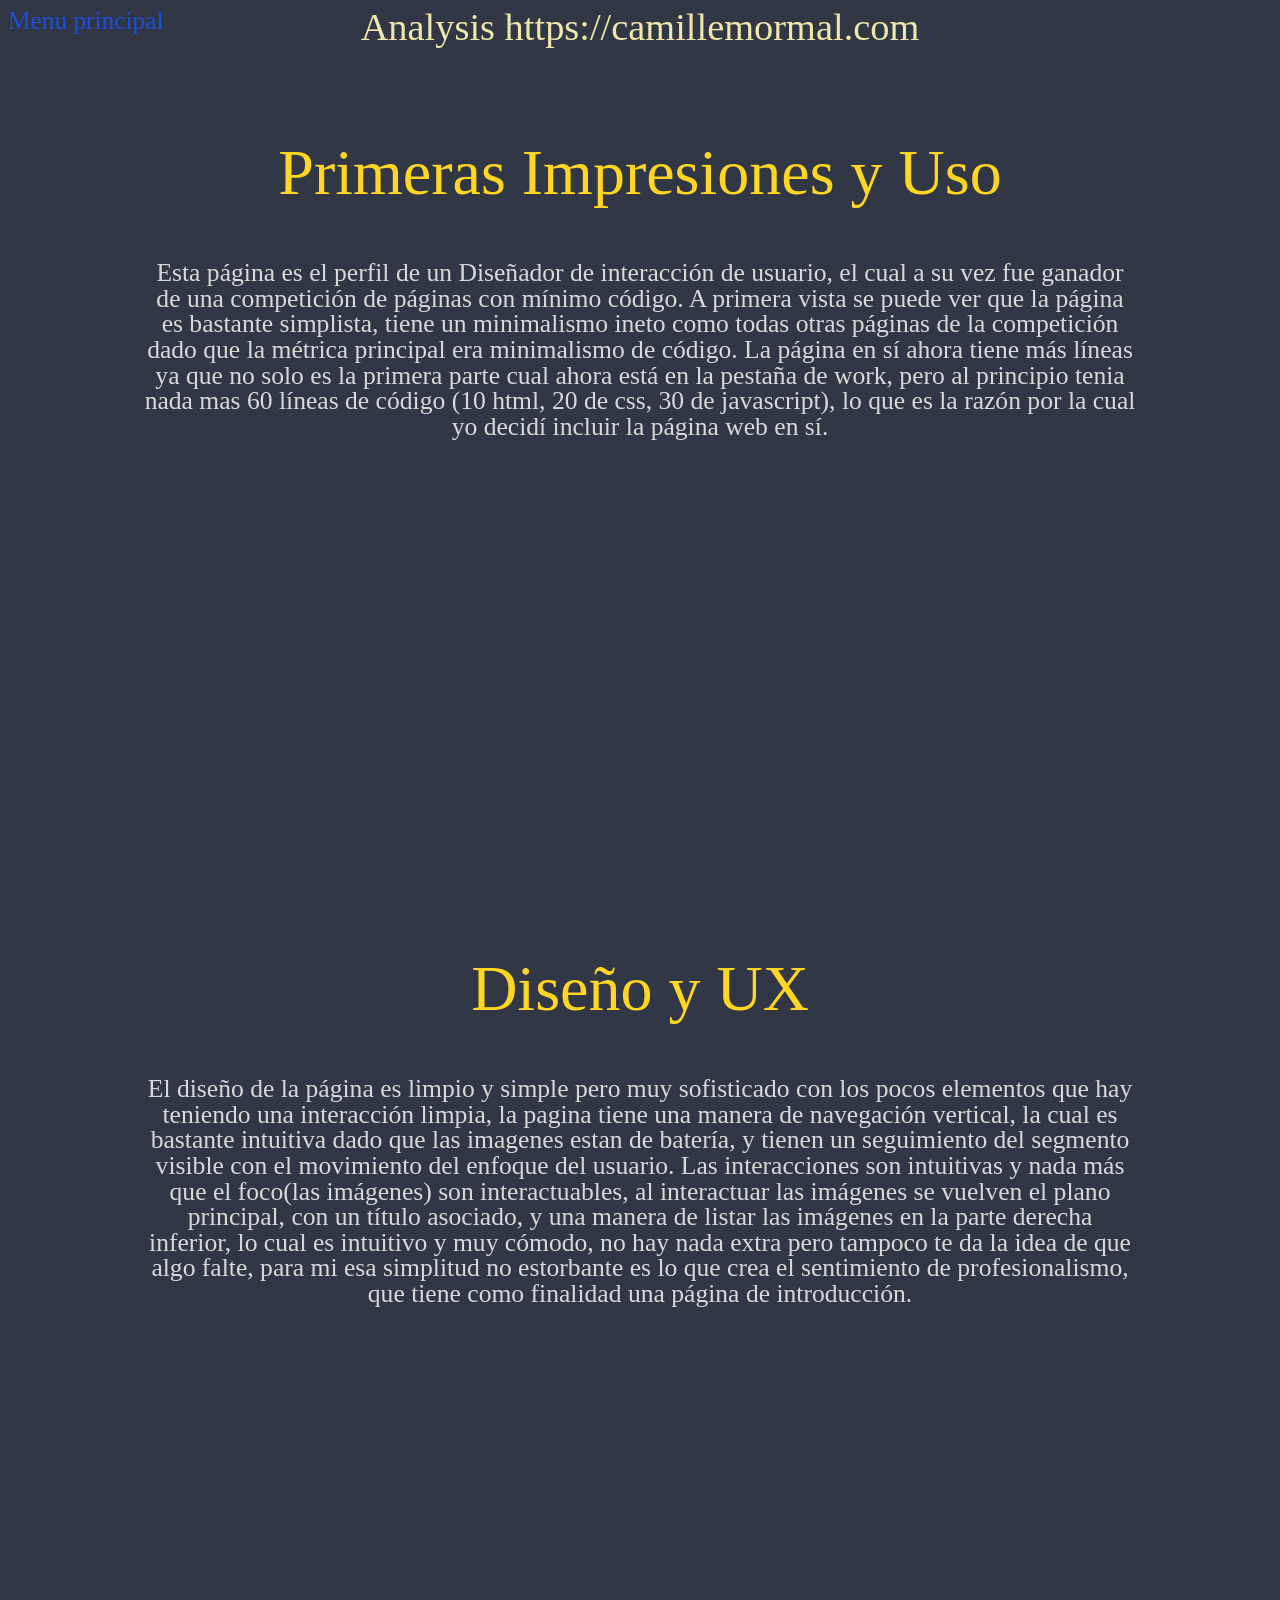
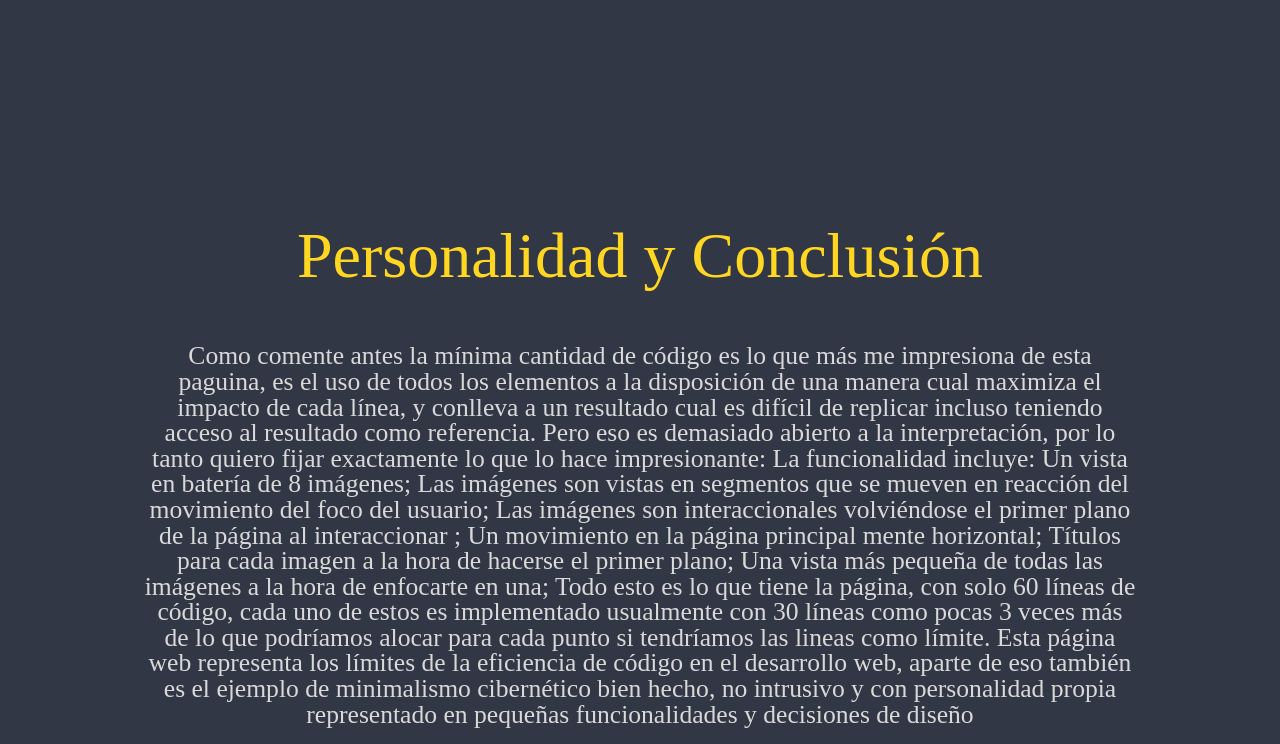
<file: student-project-template/webpage1_analysis.html>
<!DOCTYPE html>
<html lang="en">
<head>
    <meta charset="UTF-8">
    <title>Analysis https://camillemormal.com</title>
    <link rel="stylesheet" href="assets/css/Part1/styles2.css">
    <script src="assets/js/slide_show.js" defer></script>
</head>
<body>
<div class="analysis-title">
    <h1 class="analysis-title">Analysis https://camillemormal.com</h1>
</div>

<a href="index.html" class="analysis-return">
    <h3 > Menu principal</h3>
</a>
<div id="analysis-slides" data-current-slide="0" data-transition-amount="105">
    <div class="slide">
        <h2 class="slide-title">Primeras Impresiones y Uso</h2>
        <h4 class="slide-content">
            Esta página es el perfil de un Diseñador de interacción de usuario, el cual a su vez fue ganador de una competición de páginas con mínimo código.
            A primera vista se puede ver que la página es bastante simplista, tiene un minimalismo ineto como todas otras páginas de la competición dado que la métrica principal era minimalismo de código.

            La página en sí ahora tiene más líneas ya que  no solo es la primera parte cual ahora está en la pestaña de work, pero al principio tenia nada mas 60 líneas de código (10 html, 20 de css, 30 de javascript), lo que es la razón por la cual yo decidí incluir la página web en sí.

        </h4>


    </div>
    <div class="slide">
        <h2 class="slide-title">Diseño y UX</h2>
        <h4 class="slide-content"> El diseño de la página es limpio y simple pero muy sofisticado con los pocos elementos que hay teniendo una interacción limpia, la pagina tiene una manera de navegación vertical, la cual es bastante intuitiva dado que las imagenes estan de batería, y tienen un seguimiento del segmento visible con el movimiento del enfoque del usuario.

            Las interacciones son intuitivas y nada más que el foco(las imágenes) son interactuables, al interactuar las imágenes se vuelven el plano principal, con un título asociado, y una manera de listar las imágenes en la parte derecha inferior, lo cual es intuitivo y muy cómodo, no hay nada extra pero tampoco te da la idea de que algo falte, para mi esa simplitud no estorbante es lo que crea el sentimiento de profesionalismo, que tiene como finalidad una página de introducción.
        </h4>

    </div>
    <div class="slide">
        <h2 class="slide-title">Personalidad y Conclusión</h2>
        <h4 class="slide-content">Como comente antes la mínima cantidad de código es lo que más me impresiona de esta paguina, es el uso de todos los elementos a la disposición de una manera cual maximiza el impacto de cada línea, y conlleva a un resultado cual es difícil de replicar incluso teniendo acceso al resultado como referencia.

            Pero eso es demasiado abierto a la interpretación, por lo tanto quiero fijar exactamente lo que lo hace impresionante:
            La funcionalidad incluye:
            Un vista en batería de 8 imágenes;
            Las imágenes son vistas en segmentos que se mueven en reacción del movimiento del foco del usuario;
            Las imágenes son interaccionales volviéndose el primer plano de la página al interaccionar ;
            Un movimiento en la página principal mente horizontal;
            Títulos para cada imagen a la hora de hacerse el primer plano;
            Una vista más pequeña de todas las imágenes a la hora de enfocarte en una;

            Todo esto es lo que tiene la página, con solo 60 líneas de código, cada uno de estos es implementado usualmente con 30 líneas como pocas 3 veces más de lo que podríamos alocar para cada punto si tendríamos las lineas como límite.

            Esta página web representa los límites de la eficiencia de código en el desarrollo web, aparte de eso también es el ejemplo de minimalismo cibernético bien hecho, no intrusivo y con personalidad propia representado en pequeñas funcionalidades y decisiones de diseño
        </h4>
    </div>
</div>

</body>
</html>
</file>
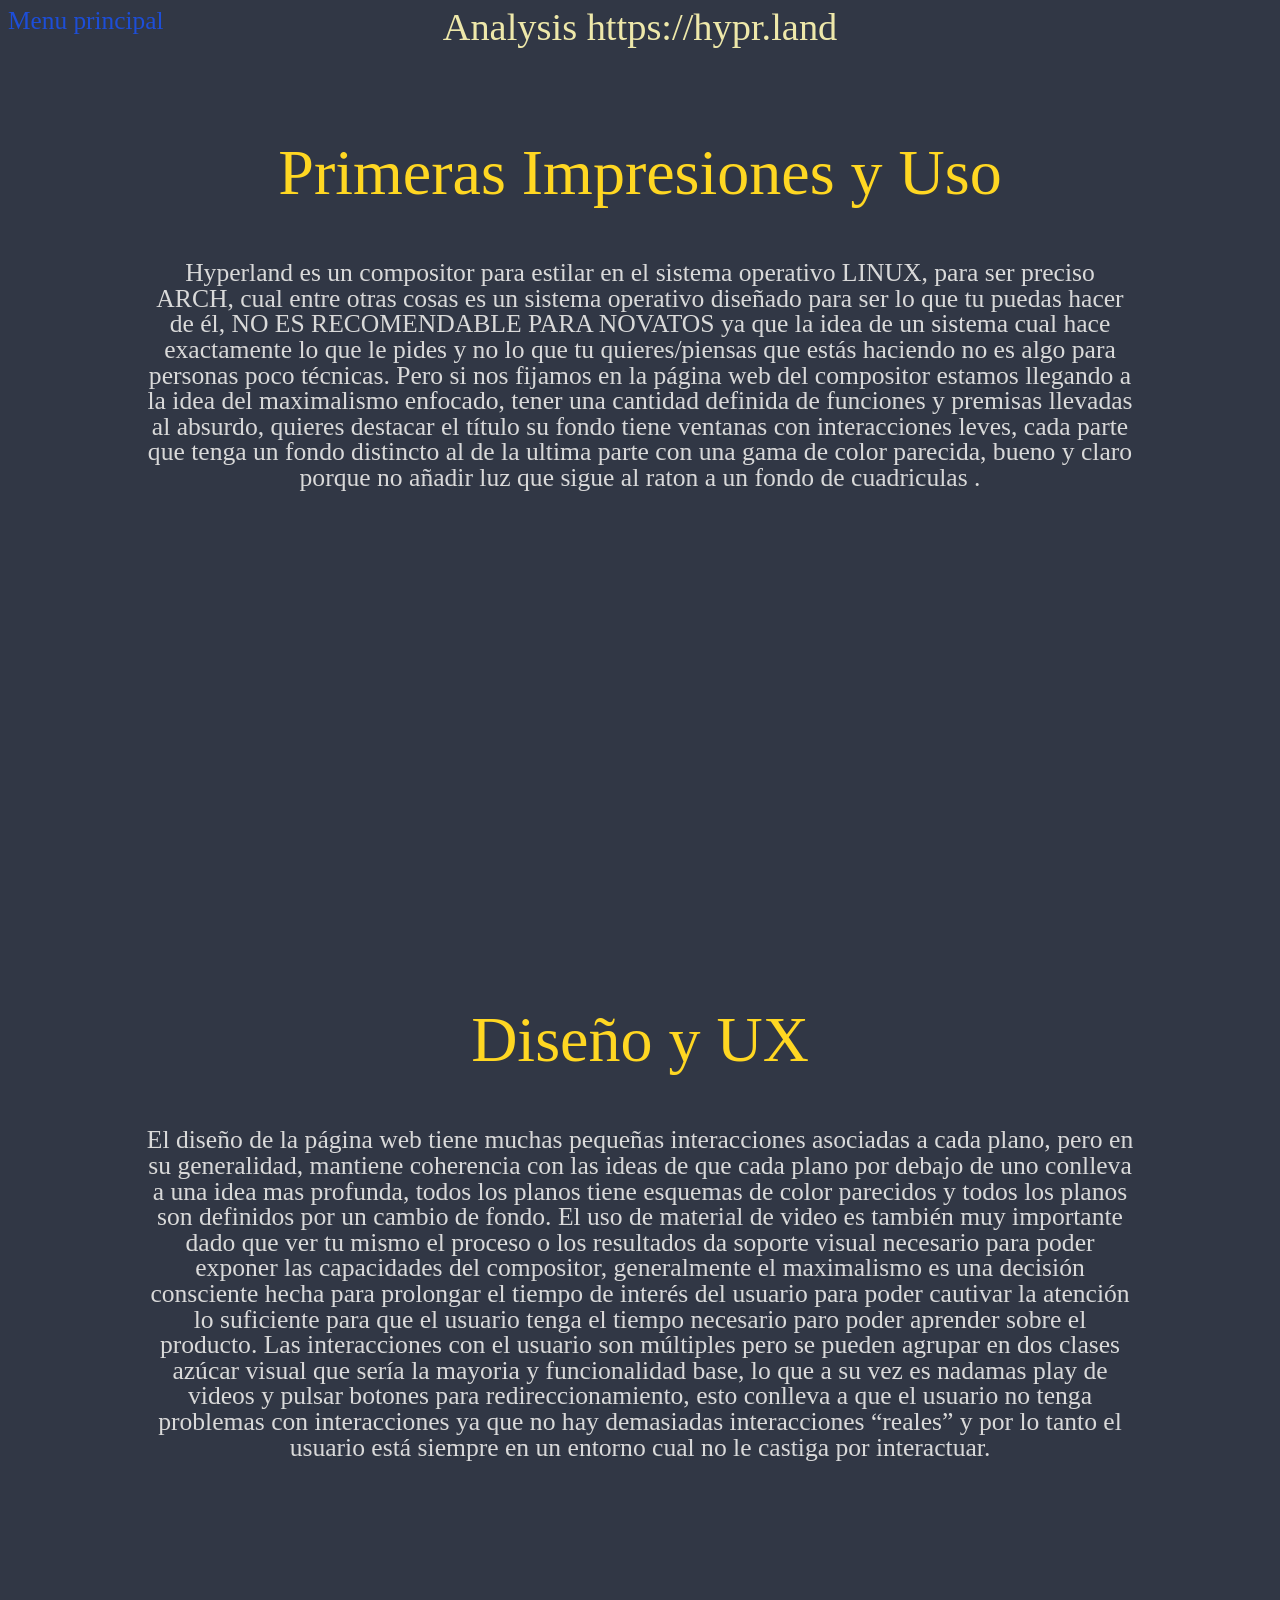
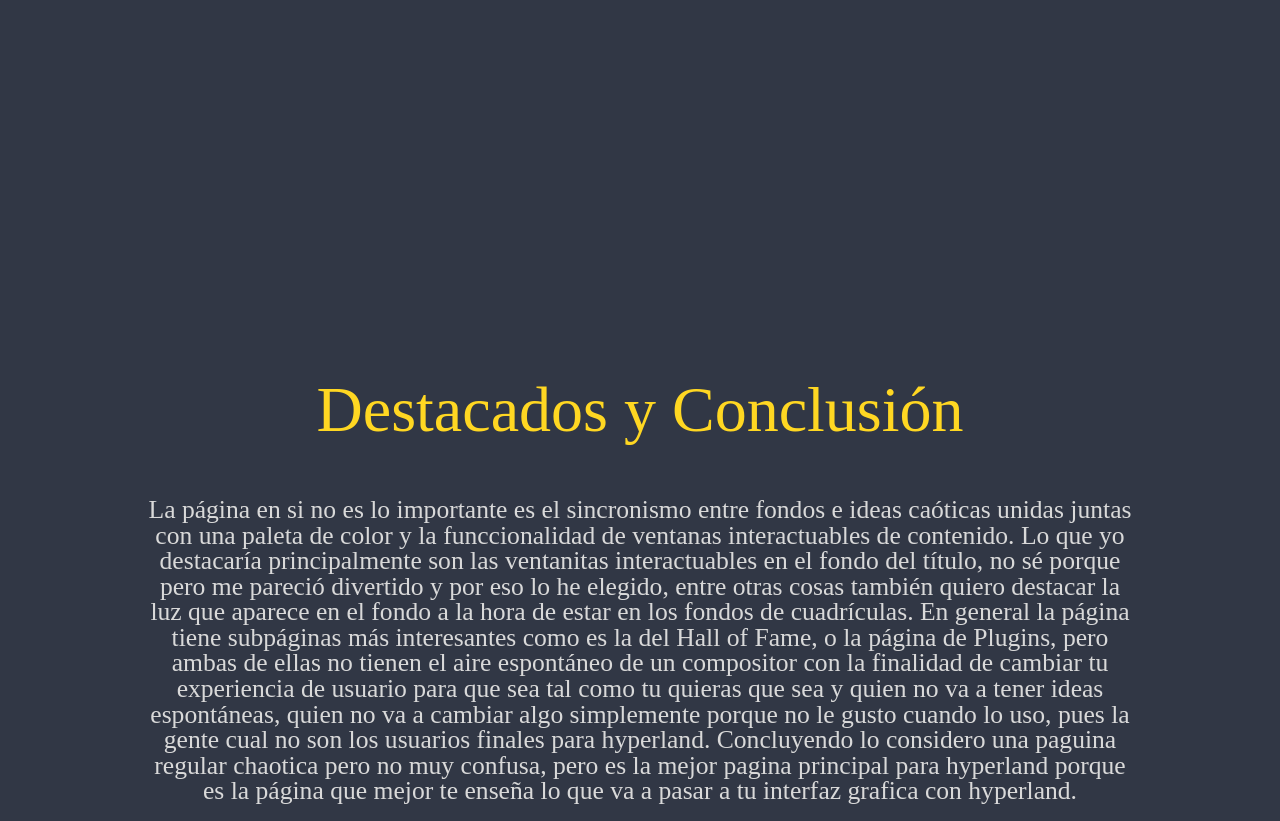
<file: student-project-template/webpage2_analysis.html>
<!DOCTYPE html>
<html lang="en">
<head>
    <meta charset="UTF-8">
    <title>Analysis https://hypr.land</title>
    <link rel="stylesheet" href="assets/css/Part1/styles2.css">
    <script src="assets/js/slide_show.js" defer></script>
</head>
<body>

<h1 class="analysis-title">Analysis https://hypr.land</h1>
<a href="index.html"  class="analysis-return">
    <h3> Menu principal</h3>
</a>

<div id="analysis-slides" data-current-slide="0" data-transition-amount="112">
    <div class="slide">
        <h2 class="slide-title">Primeras Impresiones y Uso</h2>
        <h4 class="slide-content">Hyperland es un compositor para estilar en el sistema operativo LINUX, para ser preciso ARCH, cual entre otras cosas es un sistema operativo diseñado para ser lo que tu puedas hacer de él, NO ES RECOMENDABLE PARA NOVATOS ya que la idea de un sistema cual hace exactamente lo que le pides y no lo que tu quieres/piensas que estás haciendo no es algo para personas poco técnicas.

            Pero si nos fijamos en la página web del compositor estamos llegando a la idea del maximalismo enfocado, tener una cantidad definida de funciones y premisas llevadas al absurdo, quieres destacar el título su fondo tiene ventanas con interacciones leves, cada parte que tenga un fondo distincto al de la ultima parte con una gama de color parecida, bueno y claro porque no añadir luz que sigue al raton a un fondo de cuadriculas .
        </h4>
    </div>

    <div class="slide">
        <h2 class="slide-title">Diseño y UX</h2>
        <h4 class="slide-content">
            El diseño de la página web tiene muchas pequeñas interacciones asociadas a cada plano, pero en su generalidad, mantiene coherencia con las ideas de que cada plano por debajo de uno conlleva a una idea mas profunda, todos los planos tiene esquemas de color parecidos y todos los planos son definidos por un cambio de fondo.

            El uso de material de video es también muy importante dado que ver tu mismo el proceso o los resultados da soporte visual necesario para poder exponer las capacidades del compositor, generalmente el maximalismo es una decisión consciente hecha para prolongar el tiempo de interés del usuario para poder cautivar la atención lo suficiente para que el usuario tenga el tiempo necesario paro poder aprender sobre el producto.

            Las interacciones con el usuario son múltiples pero se pueden agrupar en dos clases azúcar visual que sería la mayoria y funcionalidad base, lo que a su vez es nadamas play de videos y pulsar botones para redireccionamiento, esto conlleva a que el usuario no tenga problemas con interacciones ya que no hay demasiadas interacciones “reales” y por lo tanto el usuario está siempre en un entorno cual no le castiga por interactuar.
        </h4>
    </div>

    <div class="slide">
        <h2 class="slide-title">Destacados y Conclusión</h2>
        <h4 class="slide-content">La página en si no es lo importante es el sincronismo entre fondos e ideas caóticas unidas juntas con una paleta de color y la funccionalidad de ventanas interactuables de contenido. Lo que yo destacaría principalmente son las ventanitas interactuables en el fondo del título, no sé porque pero me pareció divertido y por eso lo he elegido, entre otras cosas también quiero destacar la luz que aparece en el fondo a la hora de estar en los fondos de cuadrículas.

            En general la página tiene subpáginas más interesantes como es la del Hall of Fame, o la página de Plugins, pero ambas de ellas no tienen el aire espontáneo de un compositor con la finalidad de cambiar tu experiencia de usuario para que sea tal como tu quieras que sea y quien no va a tener ideas espontáneas, quien no va a cambiar algo simplemente porque no le gusto cuando lo uso, pues la gente cual no son los usuarios finales para hyperland.

            Concluyendo lo considero una paguina regular chaotica pero no muy confusa, pero es la mejor pagina principal para hyperland porque es la página que mejor te enseña lo que va a pasar a tu interfaz grafica con hyperland.
        </h4>
    </div>
</div>

</body>
</html>
</file>
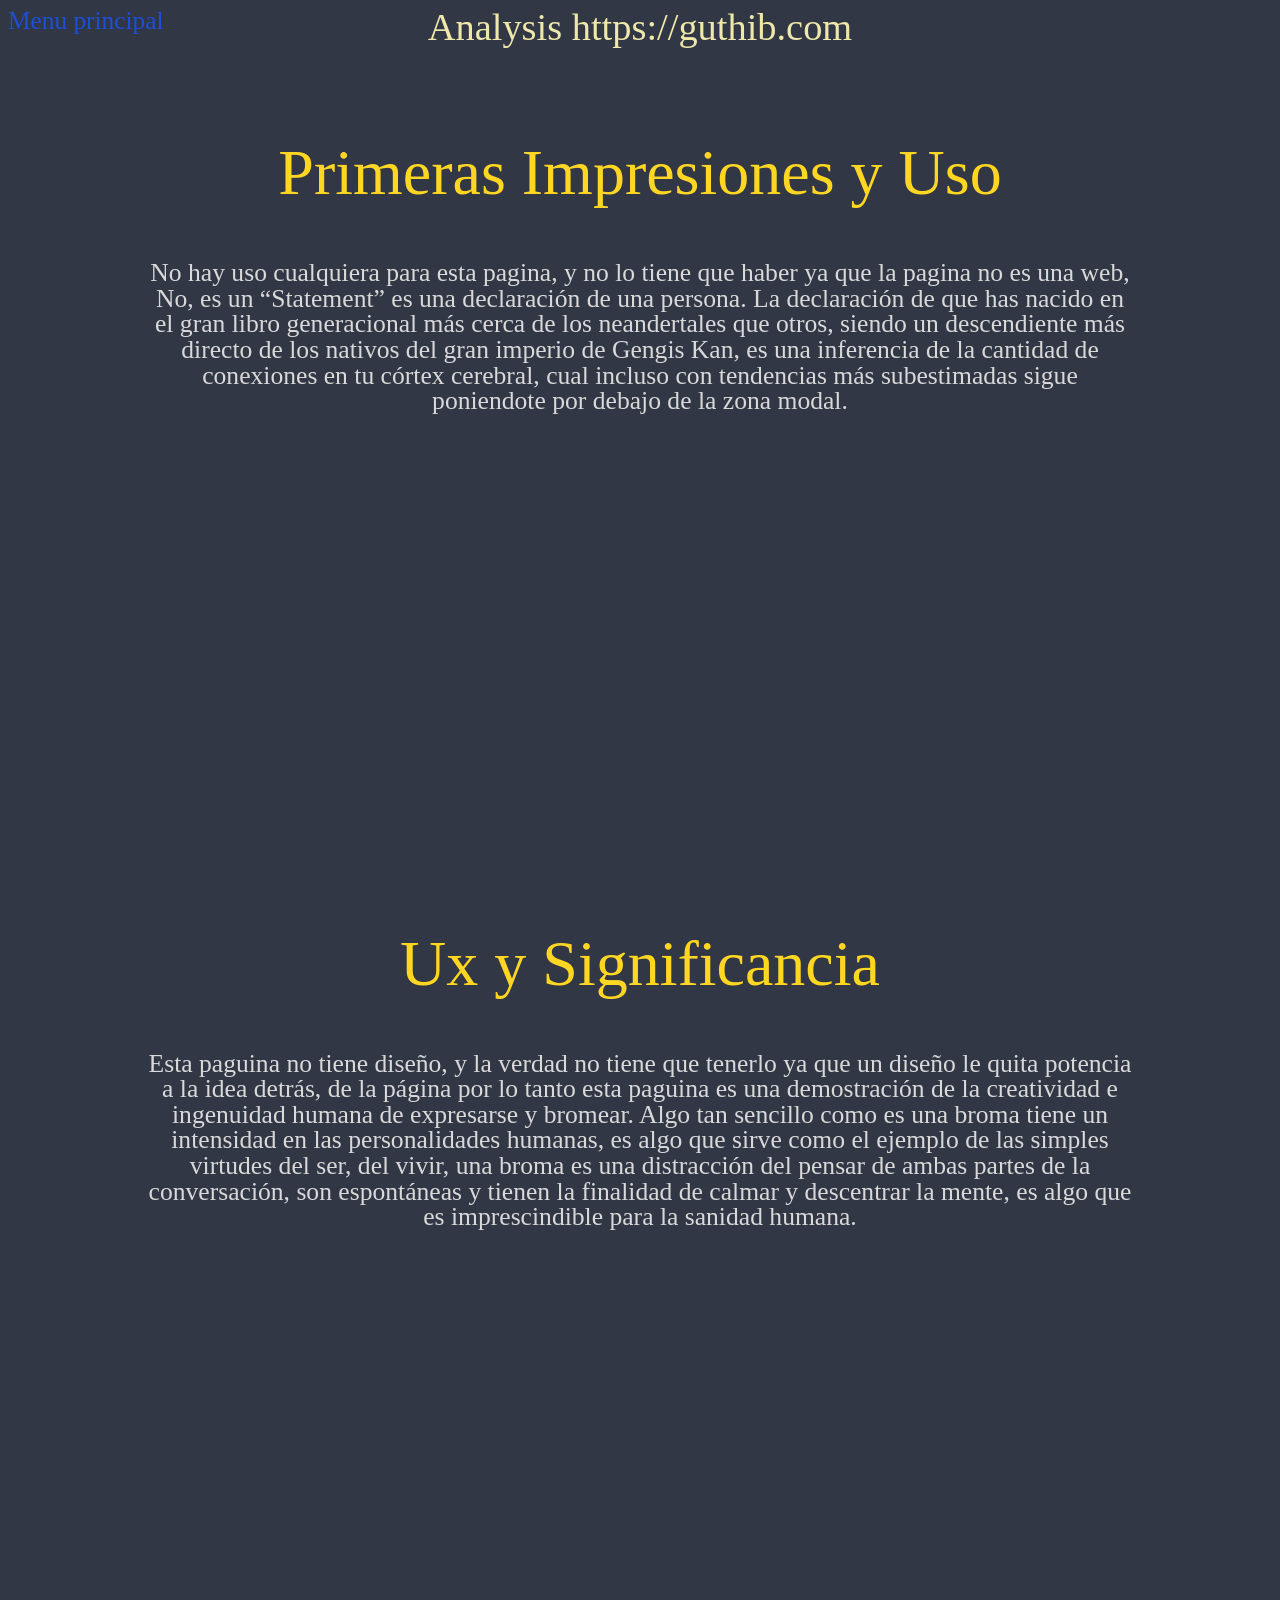
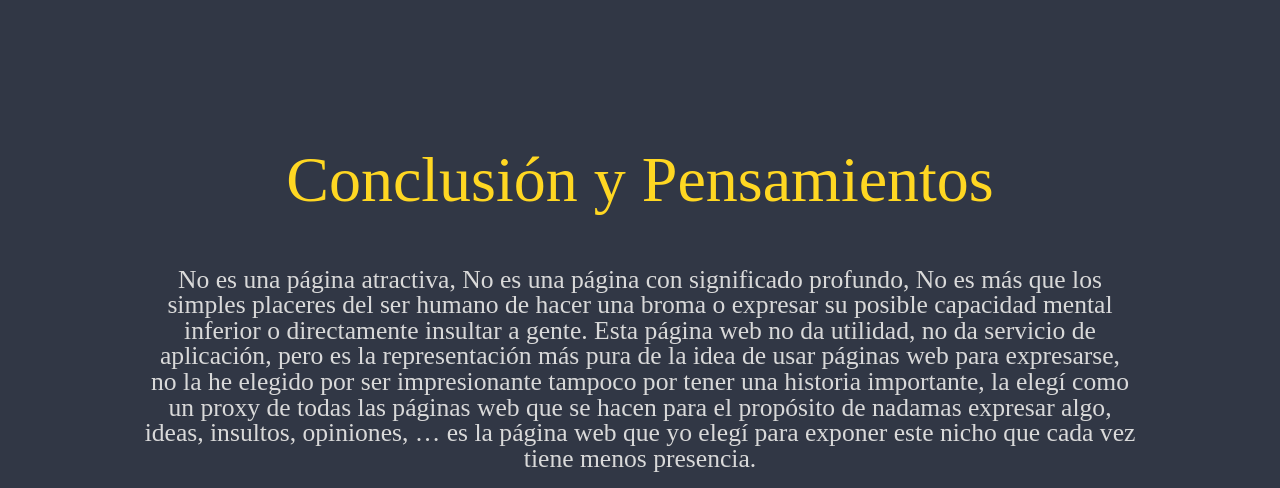
<file: student-project-template/webpage3_analysis.html>
<!DOCTYPE html>
<html lang="en">
<head>
    <meta charset="UTF-8">
    <title>Analysis https://guthib.com</title>
    <link rel="stylesheet" href="assets/css/Part1/styles2.css">
    <script src="assets/js/slide_show.js" defer></script>
</head>
<body>
<h1 class="analysis-title">Analysis https://guthib.com</h1>
<a href="index.html"  class="analysis-return">
    <h3> Menu principal</h3>
</a>
<div id="analysis-slides" data-current-slide="0" data-transition-amount="95">
    <div class="slide">
        <h2 class="slide-title">Primeras Impresiones y Uso</h2>
        <h4 class="slide-content">No hay uso cualquiera para esta pagina, y no lo tiene que haber ya que la pagina no es una web, No, es un “Statement” es una declaración de una persona. La declaración de que has nacido en el gran libro generacional más cerca de los neandertales que otros, siendo un descendiente más directo de los nativos del gran imperio de Gengis Kan, es una inferencia de la cantidad de conexiones en tu córtex cerebral, cual incluso con tendencias más subestimadas sigue poniendote por debajo de la zona modal.
        </h4>
    </div>

    <div class="slide">
        <h2 class="slide-title">Ux y Significancia</h2>
        <h4 class="slide-content">Esta paguina no tiene diseño, y la verdad no tiene que tenerlo ya que un diseño le quita potencia a la idea detrás, de la página por lo tanto esta paguina es una demostración de la creatividad e ingenuidad humana de expresarse y bromear.

            Algo tan sencillo como es una broma tiene un intensidad en las personalidades humanas, es algo que sirve como el ejemplo de las simples virtudes del ser, del vivir, una broma es una distracción del pensar de ambas partes de la conversación, son espontáneas y tienen la finalidad de calmar y descentrar la mente, es algo que es imprescindible para la sanidad humana.
        </h4>
    </div>

    <div class="slide">
        <h2 class="slide-title">Conclusión y Pensamientos
        </h2>
        <h4 class="slide-content">No es una página atractiva, No es una página con significado profundo, No es más que los simples placeres del ser humano de hacer una broma o expresar su posible capacidad mental inferior o directamente insultar a gente.
            Esta página web no da utilidad, no da servicio de aplicación, pero es la representación más pura de la idea de usar páginas web para expresarse, no la he elegido por ser impresionante tampoco por tener una historia importante, la elegí como un proxy de todas las páginas web que se hacen para el propósito de nadamas expresar algo, ideas, insultos, opiniones, … es la página web que yo elegí para exponer este nicho que cada vez tiene menos presencia.
        </h4>
    </div>
</div>

</body>
</html>
</file>
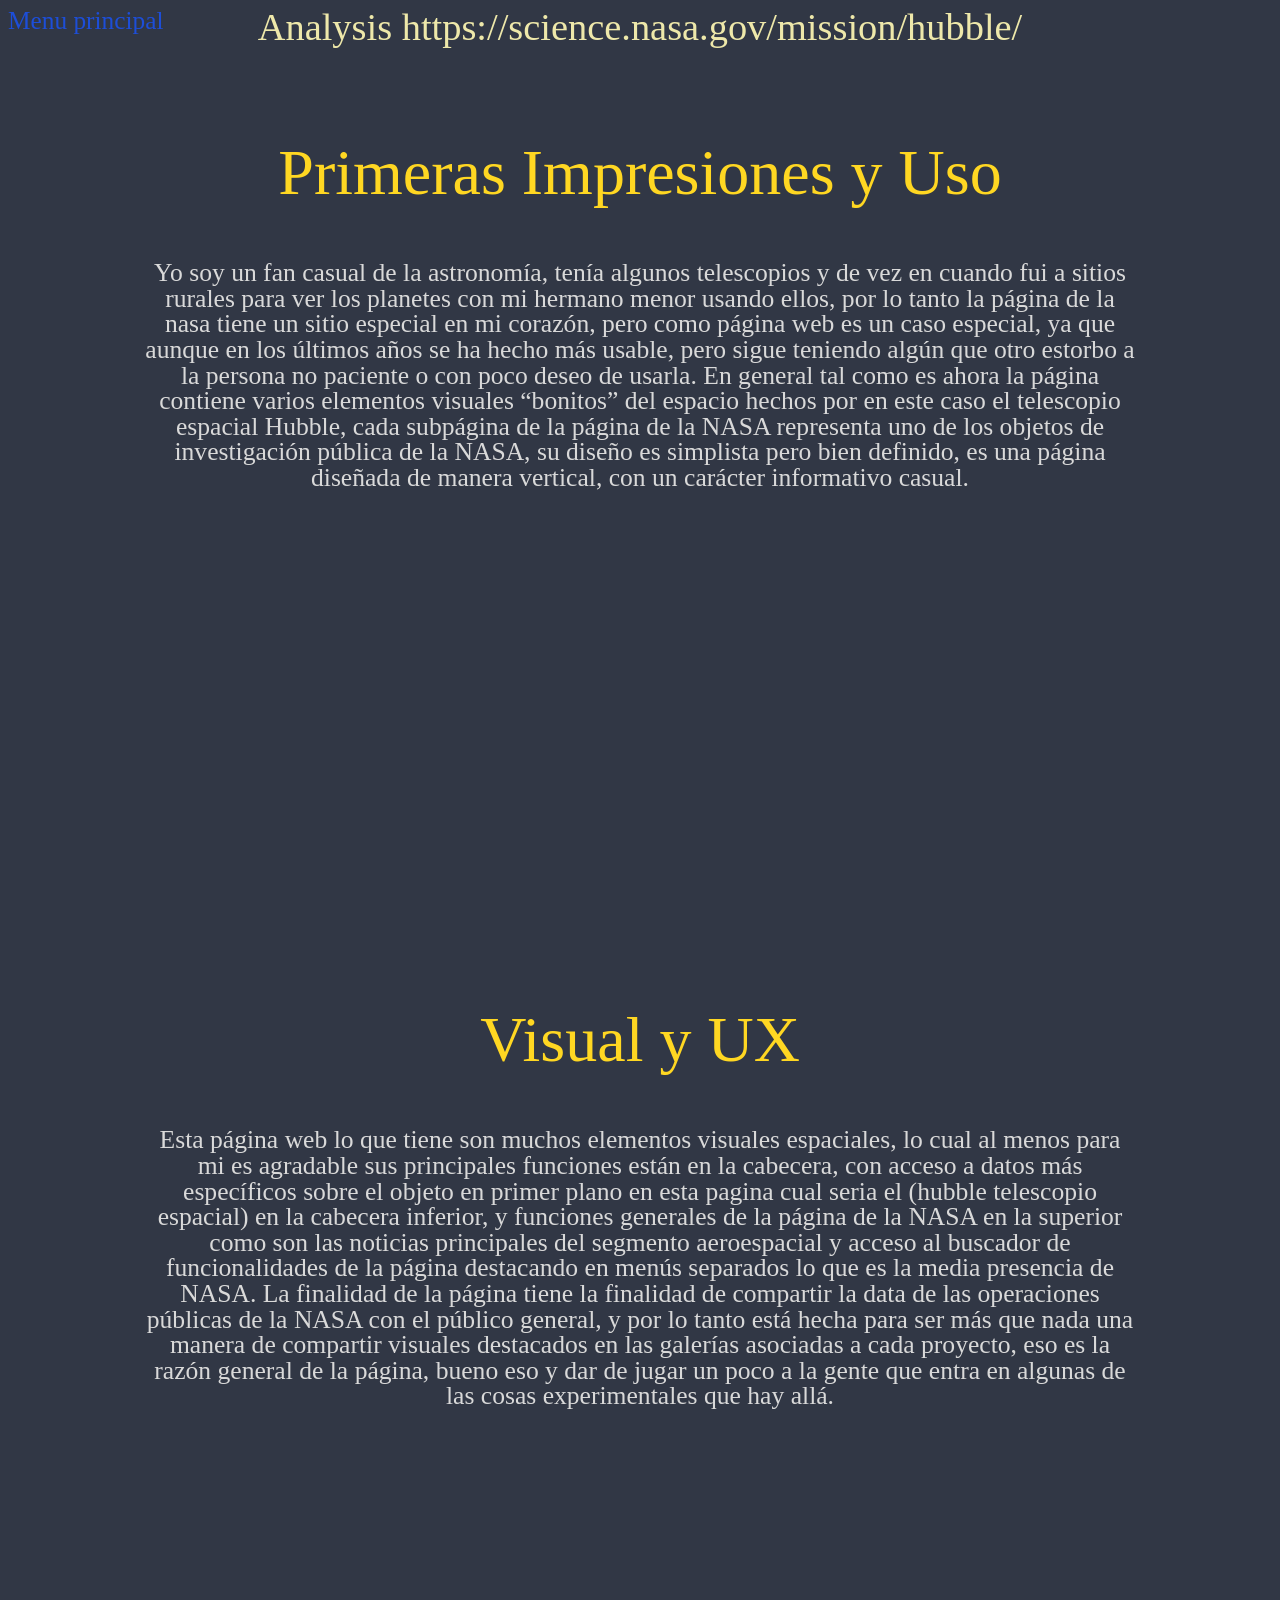
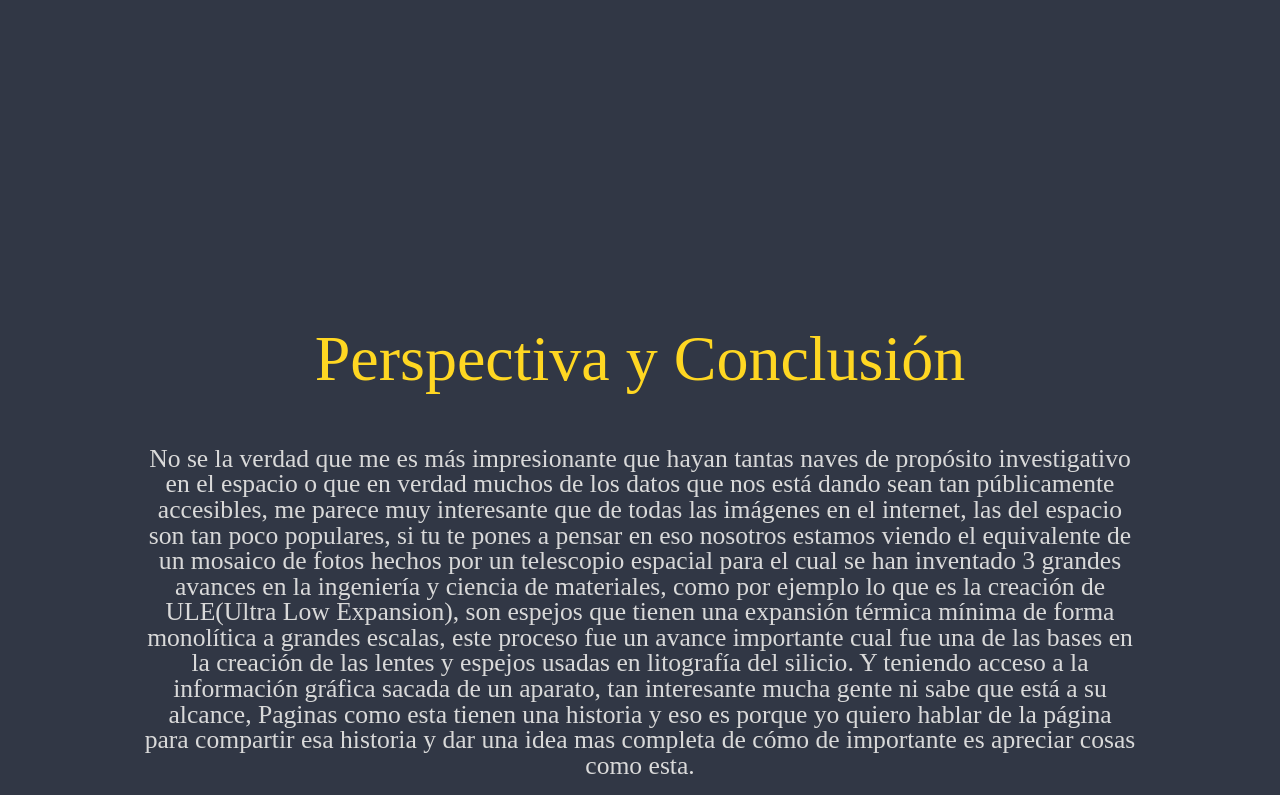
<file: student-project-template/webpage4_analysis.html>
<!DOCTYPE html>
<html lang="en">
<head>
    <meta charset="UTF-8">
    <title>Analysis https://science.nasa.gov/mission/hubble/</title>
    <link rel="stylesheet" href="assets/css/Part1/styles2.css">
    <script src="assets/js/slide_show.js" defer></script>
</head>
<body>
<h1 class="analysis-title">Analysis https://science.nasa.gov/mission/hubble/</h1>
<a href="index.html" class="analysis-return">
    <h3> Menu principal</h3>
</a>

<div id="analysis-slides" data-current-slide="0" data-transition-amount="110">
    <div class="slide">
        <h2 class="slide-title">Primeras Impresiones y Uso</h2>
        <h4 class="slide-content">Yo soy un fan casual de la astronomía, tenía algunos telescopios y de vez en cuando fui a sitios rurales para ver los planetes con mi hermano menor usando ellos,  por lo tanto la página de la nasa tiene un sitio especial en mi corazón, pero como página web es un caso especial, ya que aunque en los últimos años se ha hecho más usable, pero sigue teniendo algún que otro estorbo a la persona no paciente o con poco deseo de usarla.

            En general tal como es ahora la página contiene varios elementos visuales “bonitos” del espacio hechos por en este caso el telescopio espacial Hubble, cada subpágina de la página de la NASA representa uno de los objetos de investigación pública de la NASA, su diseño es simplista pero bien definido, es una página diseñada de manera vertical, con un carácter informativo casual.
        </h4>
    </div>

    <div class="slide">
        <h2 class="slide-title">Visual y UX</h2>
        <h4 class="slide-content">Esta página web lo que tiene son muchos elementos visuales espaciales, lo cual al menos para mi es agradable sus principales funciones están en la cabecera, con acceso a datos más específicos sobre el objeto en primer plano en esta pagina cual seria el (hubble telescopio espacial) en la cabecera inferior, y funciones generales de la página de la NASA en la superior como son las noticias principales del segmento aeroespacial y acceso al buscador de funcionalidades de la página destacando en menús separados lo que es la media presencia de NASA.

            La finalidad de la página tiene la finalidad de compartir la data de las operaciones públicas de la NASA con el público general, y por lo tanto está hecha para ser más que nada una manera de compartir visuales destacados en las galerías asociadas a cada proyecto, eso es la razón general de la página, bueno eso y dar de jugar un poco a la gente que entra en algunas de las cosas experimentales que hay allá.
        </h4>
    </div>
    <div class="slide">
        <h2 class="slide-title">Perspectiva y Conclusión</h2>
        <h4 class="slide-content">No se la verdad que me es más impresionante que hayan tantas naves de propósito investigativo en el espacio o que en verdad muchos de los datos que nos está dando sean tan públicamente accesibles, me parece muy interesante que de todas las imágenes en el internet, las del espacio son tan poco populares, si tu te pones a pensar en eso nosotros estamos viendo el equivalente de un mosaico de fotos hechos por un telescopio espacial para el cual se han inventado 3 grandes avances en la ingeniería y ciencia de materiales, como por ejemplo lo que es la creación de ULE(Ultra Low Expansion), son espejos que tienen una expansión térmica mínima de forma monolítica a grandes escalas, este proceso fue un avance importante cual fue una de las bases en la creación de las lentes y espejos usadas en litografía del silicio.

            Y teniendo acceso a la información gráfica sacada de un aparato, tan interesante mucha gente ni sabe que está a su alcance, Paginas como esta tienen una historia y eso es porque yo quiero hablar de la página para compartir esa historia y dar una idea mas completa de cómo de importante es apreciar cosas como esta.
        </h4>
    </div>

</div>

</body>
</html>
</file>
<file: student-project-template/assets/css/Part1/styles2.css>
@import './__reset.css';

@import './__links.css';

@import './__body2.css';

@import './__text.css';

@import './__analysis_header.css';

@import './__slide.css';
</file>
